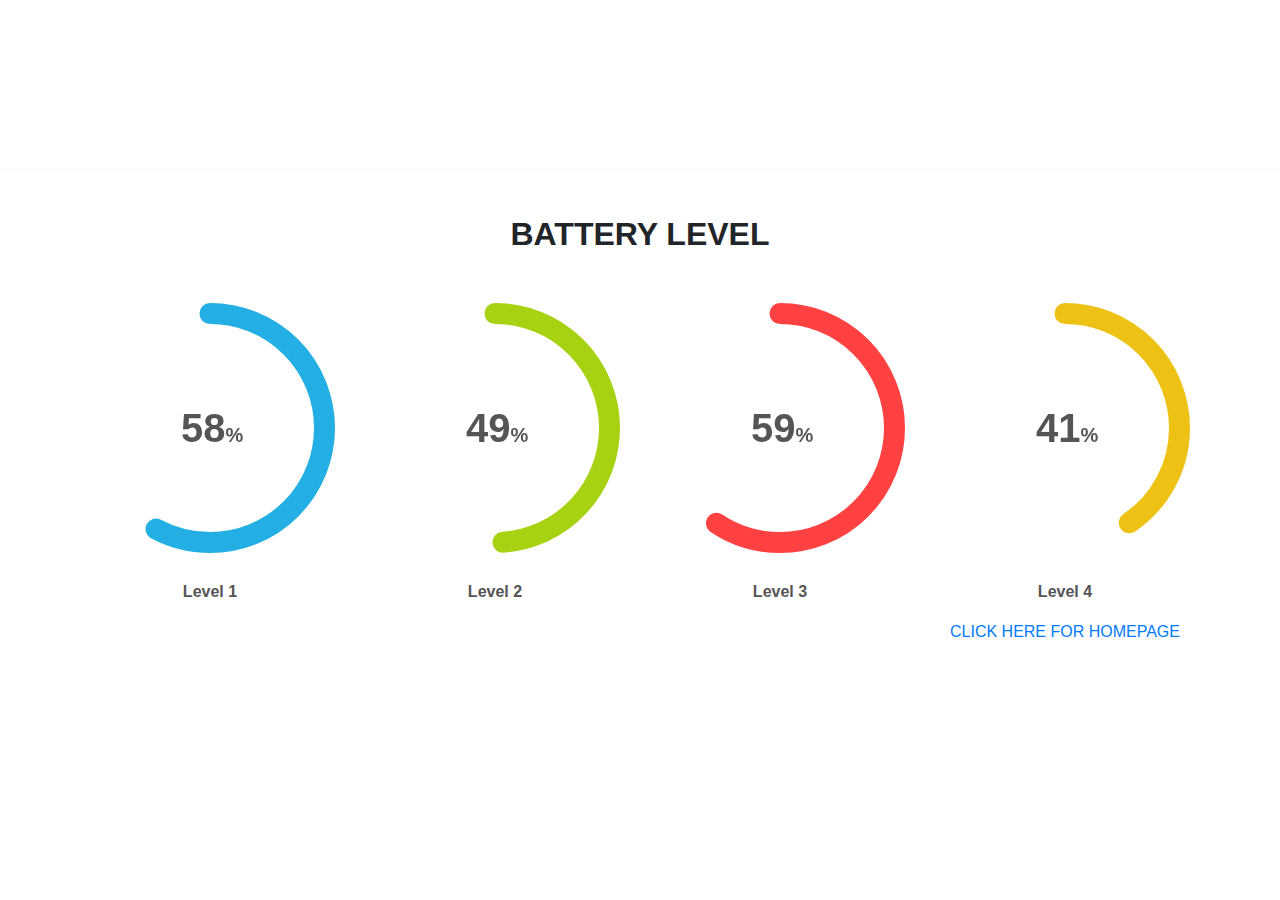
<file: about.html>
<!doctype html>
<html> 
<head>
 
<title> About</title> 
<link href="https://fonts.googleapis.com/css?family=Muli&display=swap" rel="stylesheet"> 

 <link rel="stylesheet" type="text/css" href="https://stackpath.bootstrapcdn.com/bootstrap/4.4.1/css/bootstrap.min.css">
 
   <style>
    
     
 
.b-skills
{
	border-top: 1px solid #f9f9f9;
	padding-top: 46px;
	text-align: center;
}

.b-skills:last-child { margin-bottom: -30px; }

.b-skills h2 { margin-bottom: 50px; font-weight: 900; text-transform: uppercase;}

.skill-item
{
	position: relative;
	max-width: 250px;
	width: 100%;
	margin-bottom: 30px;
	color: #555;
}

.chart-container
{
	position: relative;
	width: 100%;
	height: 0;
	padding-top: 100%;
	margin-bottom: 27px;
}

.skill-item .chart,
.skill-item .chart canvas
{
	position: absolute;
	top: 0;
	left: 0;
	width: 100% !important;
	height: 100% !important;
}

.skill-item .chart:before
{
	content: "";
	width: 0;
	height: 100%;
}

.skill-item .chart:before,
.skill-item .percent
{
	display: inline-block;
	vertical-align: middle;
}

.skill-item .percent
{
	position: relative;
	line-height: 1;
	font-size: 40px;
	font-weight: 900;
	z-index: 2;
}

.skill-item  .percent:after
{
	content: attr(data-after);
	font-size: 20px;
}
       
       p{
           font-weight: 900;
       }
 
    
    </style>
 
  
  
 
</head>

<body>
 
  
<br><br><br><br>
	 
		<section id="s-team" class="section">
			 
			<br><br><br>

			<div class="b-skills">
				<div class="container">
					<h2>Battery level</h2>

					<div class="row">
						<div class="col-xs-12 col-sm-6 col-md-3">
							<div class="skill-item center-block">
								<div class="chart-container">
									<div class="chart " data-percent="92" data-bar-color="#23afe3">
										<span class="percent" data-after="%">92</span>
									</div>
								</div>

								<p>Level 1</p>
							</div>
						</div>

						<div class="col-xs-12 col-sm-6 col-md-3">
							<div class="skill-item center-block">
								<div class="chart-container">
									<div class="chart " data-percent="78" data-bar-color="#a7d212">
										<span class="percent" data-after="%">78</span>
									</div>
								</div>

								<p>Level 2</p>
							</div>
						</div>

						<div class="col-xs-12 col-sm-6 col-md-3">
							<div class="skill-item center-block">
								<div class="chart-container">
									<div class="chart " data-percent="95" data-bar-color="#ff4241">
										<span class="percent" data-after="%">95</span>
									</div>
								</div>

								<p>Level 3</p>
							</div>
						</div>

						<div class="col-xs-12 col-sm-6 col-md-3">
							<div class="skill-item center-block">
								<div class="chart-container">
									<div class="chart " data-percent="65" data-bar-color="#edc214">
										<span class="percent" data-after="%">65</span>
									</div>
								</div>

								<p>Level 4</p>
								 </nav><!-- .navbar -->
                     <a href="ev.html" class="button">CLICK HERE FOR HOMEPAGE</a>
                  </div>
							</div>
						</div>
					</div>
				</div>
			</div>
		</section>
        <br><br><br><br><br>
    
 
 
  <br><br><br><br>  
  
  
  
 <script src="plugins/jquery-2.2.4.min.js"></script>
 <script src="plugins/jquery.appear.min.js"></script>
 <script src="plugins/jquery.easypiechart.min.js"></script> 
 <script>
    'use strict';

var $window = $(window);

function run()
{
	var fName = arguments[0],
		aArgs = Array.prototype.slice.call(arguments, 1);
	try {
		fName.apply(window, aArgs);
	} catch(err) {
		 
	}
};
 
/* chart
================================================== */
function _chart ()
{
	$('.b-skills').appear(function() {
		setTimeout(function() {
			$('.chart').easyPieChart({
				easing: 'easeOutElastic',
				delay: 3000,
				barColor: '#369670',
				trackColor: '#fff',
				scaleColor: false,
				lineWidth: 21,
				trackWidth: 21,
				size: 250,
				lineCap: 'round',
				onStep: function(from, to, percent) {
					this.el.children[0].innerHTML = Math.round(percent);
				}
			});
		}, 150);
	});
};
 

$(document).ready(function() {
  
	run(_chart);
  
    
});


    
    </script>
 
   
</body>
 
</html>
</file>
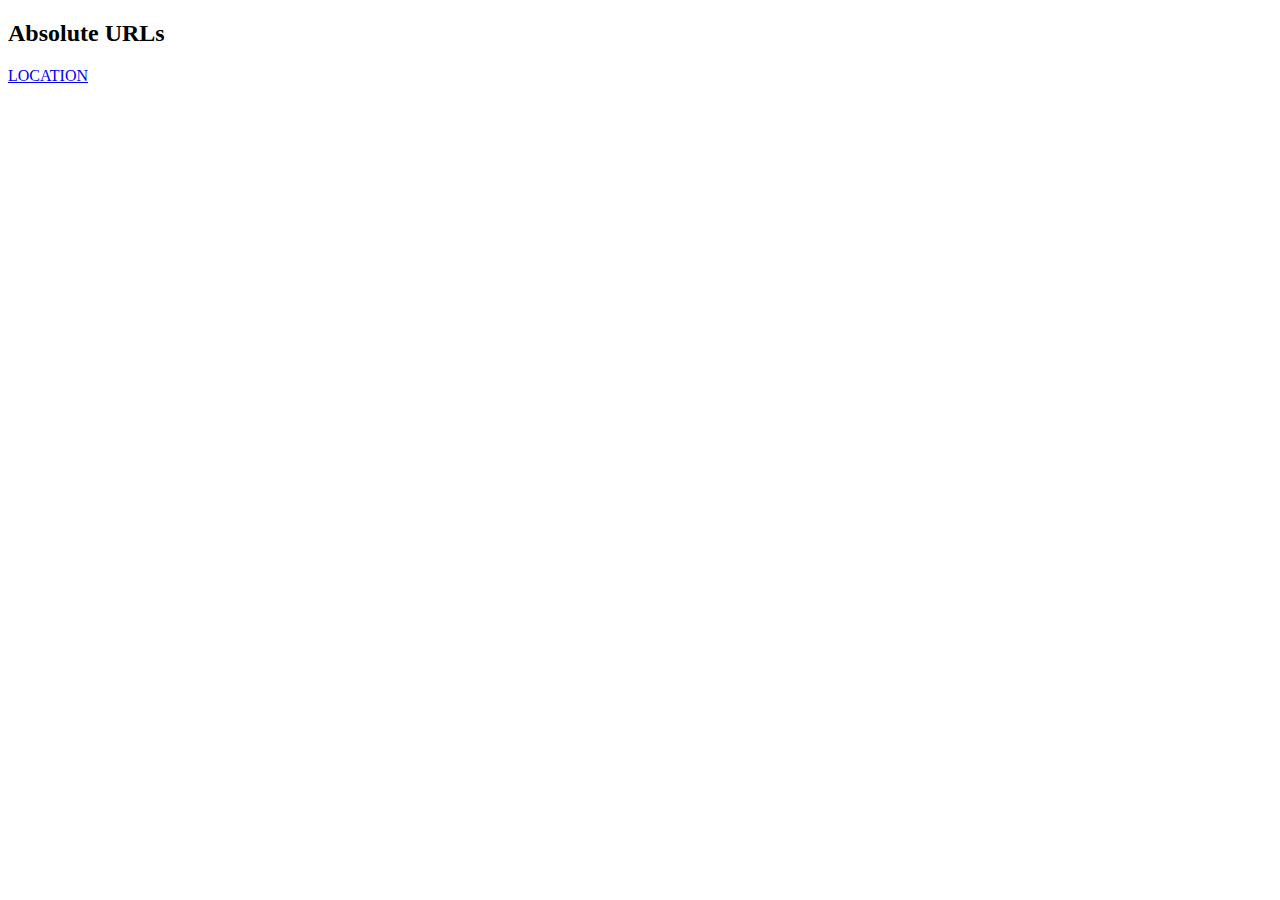
<file: google.html>
<!DOCTYPE html>
<html>
<body>

<h2>Absolute URLs</h2>
<p><a href="https://www.google.com/maps/dir/12.7882208,80.0199555/Relux+-+Electric+Vehicle+Charging+Station,+No:16%2F8,+Ground+floor,+PRV+Towers,+Grand+Southern+Trunk+Rd,+Guindy,+Chennai,+Tamil+Nadu+600032/@12.8971885,79.9738188,11z/data=!3m1!4b1!4m9!4m8!1m1!4e1!1m5!1m1!1s0x3a526767676ee245:0xbc0454841752d43a!2m2!1d80.2075137!2d13.0076571">LOCATION</a></p>

</body>
</html>
</file>
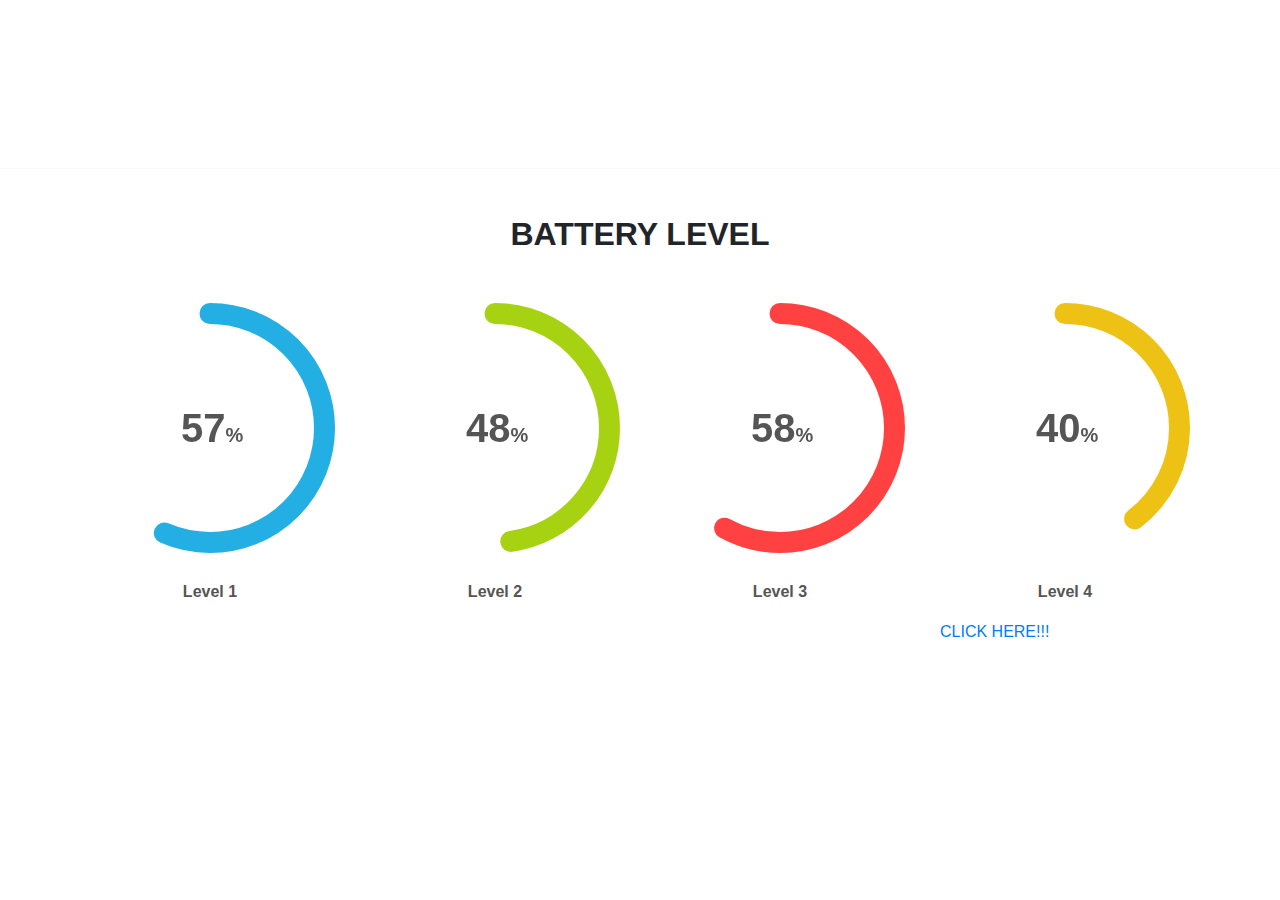
<file: PIECHART/about.html>
<!doctype html>
<html> 
<head>
 
<title> About</title> 
<link href="https://fonts.googleapis.com/css?family=Muli&display=swap" rel="stylesheet"> 

 <link rel="stylesheet" type="text/css" href="https://stackpath.bootstrapcdn.com/bootstrap/4.4.1/css/bootstrap.min.css">
 
   <style>
    
     
 
.b-skills
{
	border-top: 1px solid #f9f9f9;
	padding-top: 46px;
	text-align: center;
}

.b-skills:last-child { margin-bottom: -30px; }

.b-skills h2 { margin-bottom: 50px; font-weight: 900; text-transform: uppercase;}

.skill-item
{
	position: relative;
	max-width: 250px;
	width: 100%;
	margin-bottom: 30px;
	color: #555;
}

.chart-container
{
	position: relative;
	width: 100%;
	height: 0;
	padding-top: 100%;
	margin-bottom: 27px;
}

.skill-item .chart,
.skill-item .chart canvas
{
	position: absolute;
	top: 0;
	left: 0;
	width: 100% !important;
	height: 100% !important;
}

.skill-item .chart:before
{
	content: "";
	width: 0;
	height: 100%;
}

.skill-item .chart:before,
.skill-item .percent
{
	display: inline-block;
	vertical-align: middle;
}

.skill-item .percent
{
	position: relative;
	line-height: 1;
	font-size: 40px;
	font-weight: 900;
	z-index: 2;
}

.skill-item  .percent:after
{
	content: attr(data-after);
	font-size: 20px;
}
       
       p{
           font-weight: 900;
       }
 
    
    </style>
 
  
  
 
</head>

<body>
 
  
<br><br><br><br>
	 
		<section id="s-team" class="section">
			 
			<br><br><br>

			<div class="b-skills">
				<div class="container">
					<h2>Battery level</h2>

					<div class="row">
						<div class="col-xs-12 col-sm-6 col-md-3">
							<div class="skill-item center-block">
								<div class="chart-container">
									<div class="chart " data-percent="92" data-bar-color="#23afe3">
										<span class="percent" data-after="%">92</span>
									</div>
								</div>

								<p>Level 1</p>
							</div>
						</div>

						<div class="col-xs-12 col-sm-6 col-md-3">
							<div class="skill-item center-block">
								<div class="chart-container">
									<div class="chart " data-percent="78" data-bar-color="#a7d212">
										<span class="percent" data-after="%">78</span>
									</div>
								</div>

								<p>Level 2</p>
							</div>
						</div>

						<div class="col-xs-12 col-sm-6 col-md-3">
							<div class="skill-item center-block">
								<div class="chart-container">
									<div class="chart " data-percent="95" data-bar-color="#ff4241">
										<span class="percent" data-after="%">95</span>
									</div>
								</div>

								<p>Level 3</p>
							</div>
						</div>

						<div class="col-xs-12 col-sm-6 col-md-3">
							<div class="skill-item center-block">
								<div class="chart-container">
									<div class="chart " data-percent="65" data-bar-color="#edc214">
										<span class="percent" data-after="%">65</span>
									</div>
								</div>

								<p>Level 4</p>
								</nav><!-- .navbar -->
                     <a href="ev.html" class=" scrollto d-none d-lg-flex">CLICK HERE!!!</a>
                  </div>
							</div>
						</div>
					</div>
				</div>
			</div>
		</section>
        <br><br><br><br><br>
    
 
 
  <br><br><br><br>  
  
  
  
 <script src="plugins/jquery-2.2.4.min.js"></script>
 <script src="plugins/jquery.appear.min.js"></script>
 <script src="plugins/jquery.easypiechart.min.js"></script> 
 <script>
    'use strict';

var $window = $(window);

function run()
{
	var fName = arguments[0],
		aArgs = Array.prototype.slice.call(arguments, 1);
	try {
		fName.apply(window, aArgs);
	} catch(err) {
		 
	}
};
 
/* chart
================================================== */
function _chart ()
{
	$('.b-skills').appear(function() {
		setTimeout(function() {
			$('.chart').easyPieChart({
				easing: 'easeOutElastic',
				delay: 3000,
				barColor: '#369670',
				trackColor: '#fff',
				scaleColor: false,
				lineWidth: 21,
				trackWidth: 21,
				size: 250,
				lineCap: 'round',
				onStep: function(from, to, percent) {
					this.el.children[0].innerHTML = Math.round(percent);
				}
			});
		}, 150);
	});
};
 

$(document).ready(function() {
  
	run(_chart);
  
    
});


    
    </script>
 
   
</body>
 
</html>
</file>
